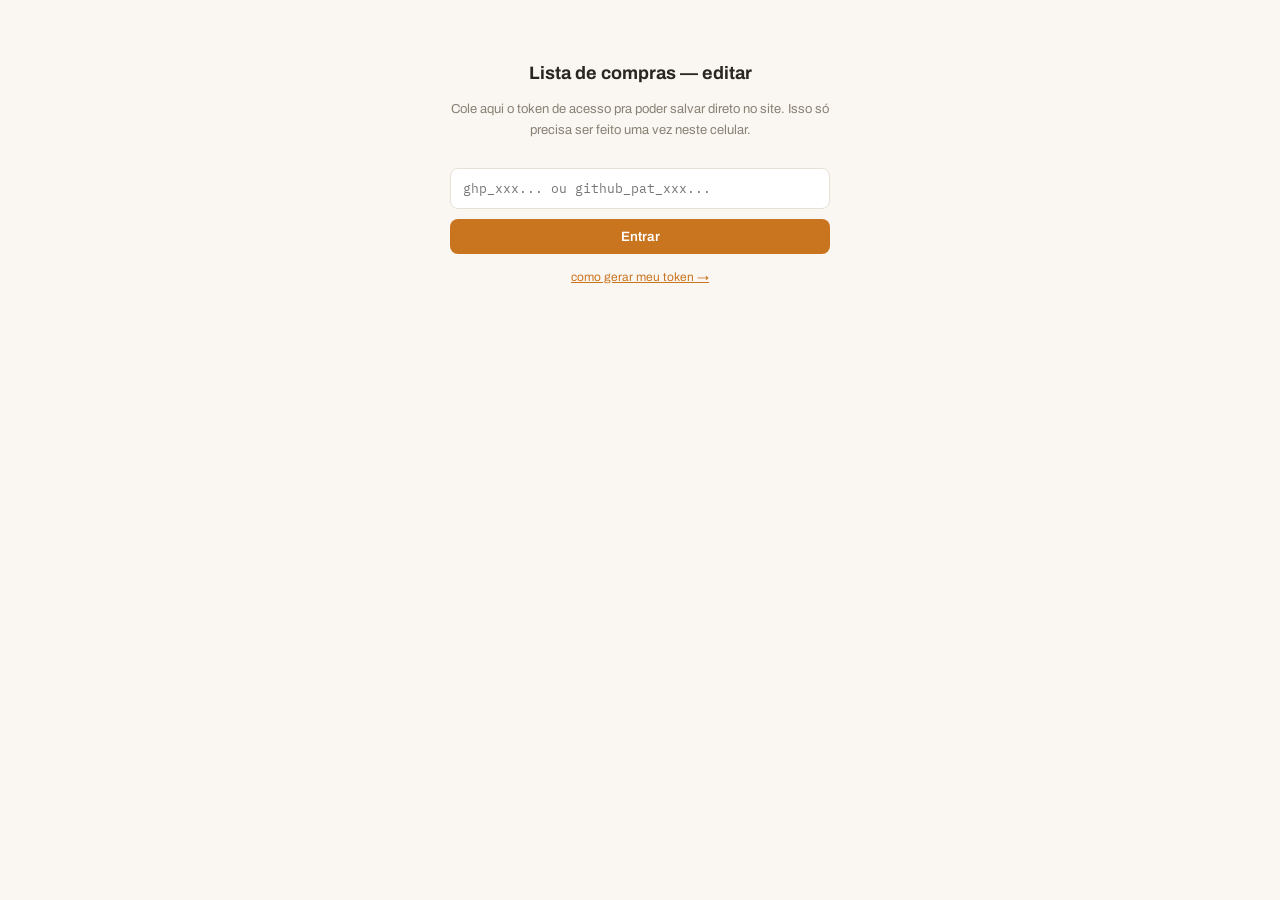
<file: editar.html>
<!DOCTYPE html>
<html lang="pt-BR">
<head>
<meta charset="UTF-8">
<meta name="viewport" content="width=device-width, initial-scale=1.0, maximum-scale=1">
<title>Editar lista — Itanhaém</title>
<link rel="preconnect" href="https://fonts.googleapis.com">
<link href="https://fonts.googleapis.com/css2?family=Archivo:wght@400;500;600;700&family=IBM+Plex+Mono:wght@400;500&display=swap" rel="stylesheet">
<link rel="stylesheet" href="style.css">
<meta name="robots" content="noindex, nofollow">
</head>
<body>

<!-- ====== EDIT CONFIG — Pedro preenche isso antes de publicar ====== -->
<script>
  const CFG = {
    owner: 'enjoythevoid',        // dono do repositório
    repo: '7setembro',            // nome do repositório
    branch: 'main',
    path: 'data/compras.json'
  };
</script>
<!-- =================================================================== -->

<div id="gate" class="gate" style="display:none">
  <h2>Lista de compras — editar</h2>
  <p id="gateMsg">Cole aqui o token de acesso pra poder salvar direto no site. Isso só precisa ser feito uma vez neste celular.</p>
  <input id="tokenInput" type="password" placeholder="ghp_xxx... ou github_pat_xxx...">
  <button class="btn btn-primary" id="tokenSubmit" style="width:100%">Entrar</button>
  <p><a href="https://github.com/settings/tokens?type=beta" target="_blank" rel="noopener">como gerar meu token →</a></p>
</div>

<div id="app" style="display:none">
  <div class="admin-strip">
    <span>✎ modo edição</span>
    <button id="logoutBtn">trocar token</button>
  </div>
  <div style="max-width:640px;margin:0 auto;padding:18px 16px 90px">
    <header style="margin-bottom:16px">
      <div style="font-weight:700;font-size:19px">Lista de compras — Itanhaém</div>
      <div style="font-family:'IBM Plex Mono',monospace;font-size:11.5px;color:var(--text-dim)">04 a 08/09 · toca no campo e escreve direto</div>
    </header>
    <div id="days"></div>
  </div>
</div>

<div class="bar" id="bar" style="display:none">
  <button class="btn btn-secondary" id="clearBtn">Limpar tudo</button>
  <button class="btn btn-primary" id="saveNowBtn">Salvar agora</button>
  <a class="btn-link" href="index.html" target="_blank" rel="noopener">Ver site ↗</a>
</div>
<div class="toast" id="toast"></div>

<script>
  const gate = document.getElementById('gate');
  const app = document.getElementById('app');
  const bar = document.getElementById('bar');
  const toast = document.getElementById('toast');
  const TOKEN_KEY = 'itanhaem-gh-token';

  function showToast(msg, ms){
    toast.textContent = msg;
    toast.classList.add('show');
    clearTimeout(showToast._t);
    showToast._t = setTimeout(()=>toast.classList.remove('show'), ms || 2200);
  }

  function b64EncodeUtf8(str){ return btoa(unescape(encodeURIComponent(str))); }
  function b64DecodeUtf8(str){ return decodeURIComponent(escape(atob(str))); }

  function apiUrl(){ return `https://api.github.com/repos/${CFG.owner}/${CFG.repo}/contents/${CFG.path}`; }

  let token = localStorage.getItem(TOKEN_KEY) || '';
  let currentSha = null;
  let currentData = null;

  async function ghGet(){
    const res = await fetch(apiUrl() + `?ref=${CFG.branch}&t=${Date.now()}`, {
      headers: { Authorization: `Bearer ${token}`, Accept: 'application/vnd.github+json' },
      cache: 'no-store'
    });
    if (!res.ok){
      const body = await res.text().catch(()=> '');
      throw new Error(`GET ${res.status}: ${body.slice(0,200)}`);
    }
    const json = await res.json();
    currentSha = json.sha;
    return JSON.parse(b64DecodeUtf8(json.content.replace(/\n/g,'')));
  }

  async function ghPut(dataObj){
    // re-check sha right before writing to avoid clobbering a newer save
    try{
      const fresh = await fetch(apiUrl() + `?ref=${CFG.branch}&t=${Date.now()}`, {
        headers: { Authorization: `Bearer ${token}` }, cache:'no-store'
      });
      if (fresh.ok){ const j = await fresh.json(); currentSha = j.sha; }
    }catch(e){ /* keep last known sha */ }

    const body = {
      message: 'Atualiza lista de compras — ' + new Date().toLocaleString('pt-BR'),
      content: b64EncodeUtf8(JSON.stringify(dataObj, null, 2)),
      branch: CFG.branch,
      sha: currentSha
    };
    const res = await fetch(apiUrl(), {
      method: 'PUT',
      headers: { Authorization: `Bearer ${token}`, Accept: 'application/vnd.github+json', 'Content-Type': 'application/json' },
      body: JSON.stringify(body)
    });
    if (!res.ok){
      const t = await res.text().catch(()=> '');
      throw new Error(`PUT ${res.status}: ${t.slice(0,200)}`);
    }
    const json = await res.json();
    currentSha = json.content.sha;
  }

  function findMoment(key){
    for (const day of currentData.days){
      for (const m of day.moments){
        if (m.key === key) return m;
      }
    }
    return null;
  }

  // ---------- save orchestration (debounced, serialized) ----------
  let saveChain = Promise.resolve();
  let saveTimer = null;
  let globalTagEls = [];

  function setGlobalStatus(msg, ok){
    globalTagEls.forEach(el => {
      el.textContent = msg;
      el.classList.remove('ok','err');
      if (ok === true) el.classList.add('ok');
      if (ok === false) el.classList.add('err');
      el.classList.add('show');
      clearTimeout(el._t);
      el._t = setTimeout(()=> el.classList.remove('show'), 2000);
    });
  }

  function scheduleSave(){
    clearTimeout(saveTimer);
    saveTimer = setTimeout(runSave, 700);
  }

  function runSave(){
    saveChain = saveChain.then(doSave).catch(err => {
      console.error(err);
      setGlobalStatus('não salvou — verifica a internet', false);
      showToast('Não consegui salvar agora. Vou tentar de novo.', 3000);
    });
    return saveChain;
  }

  async function doSave(){
    document.querySelectorAll('textarea[data-key]').forEach(ta => {
      const m = findMoment(ta.dataset.key);
      if (m) m.text = ta.value;
    });
    currentData.lastUpdated = new Date().toISOString();
    await ghPut(currentData);
    setGlobalStatus('salvo ✓', true);
  }

  // ---------- build UI ----------
  function build(){
    const daysEl = document.getElementById('days');
    daysEl.innerHTML = '';
    currentData.days.forEach(day => {
      const dayDiv = document.createElement('div');
      dayDiv.className = 'day';
      const head = document.createElement('div');
      head.className = 'day-head';
      head.innerHTML = `<span class="d-title">${day.day}</span>${day.meta ? `<span class="d-meta">${day.meta}</span>` : ''}`;
      dayDiv.appendChild(head);

      day.moments.forEach(m => {
        const card = document.createElement('div');
        card.className = 'moment';

        const mHead = document.createElement('div');
        mHead.className = 'm-head';
        mHead.innerHTML = `<span class="m-title">${m.title}</span>${m.tag ? `<span class="badge${m.calm?' calm':''}">${m.tag}</span>` : ''}`;
        card.appendChild(mHead);

        if (m.hints && m.hints.length){
          const hints = document.createElement('div');
          hints.className = 'hints';
          hints.textContent = 'dicas: ' + m.hints.join(' · ');
          card.appendChild(hints);
        }
        if (m.highlight){
          const hl = document.createElement('div');
          hl.className = 'highlight';
          hl.textContent = m.highlight;
          card.appendChild(hl);
        }

        const ta = document.createElement('textarea');
        ta.className = 'edit-box';
        ta.placeholder = 'escreve aqui a lista de verdade...';
        ta.dataset.key = m.key;
        ta.value = m.text || '';
        card.appendChild(ta);

        const tag = document.createElement('div');
        tag.className = 'save-tag';
        tag.textContent = 'salvo ✓';
        card.appendChild(tag);
        globalTagEls.push(tag);

        ta.addEventListener('input', scheduleSave);
        ta.addEventListener('blur', () => { clearTimeout(saveTimer); runSave(); });

        dayDiv.appendChild(card);
      });
      daysEl.appendChild(dayDiv);
    });
  }

  // ---------- boot ----------
  async function boot(){
    if (CFG.owner === 'SEU-USUARIO-GITHUB' || CFG.repo === 'SEU-REPOSITORIO'){
      gate.style.display = 'block';
      document.getElementById('gateMsg').innerHTML =
        '⚠️ Este arquivo (<code>editar.html</code>) ainda não foi configurado. ' +
        'Abre o arquivo, edita <code>CFG.owner</code> e <code>CFG.repo</code> com o dono e o nome do repositório no GitHub, e publica de novo.';
      document.getElementById('tokenInput').style.display = 'none';
      document.getElementById('tokenSubmit').style.display = 'none';
      return;
    }

    if (!token){
      gate.style.display = 'block';
      return;
    }

    try{
      currentData = await ghGet();
      gate.style.display = 'none';
      app.style.display = 'block';
      bar.style.display = 'flex';
      build();
    }catch(e){
      console.error(e);
      gate.style.display = 'block';
      document.getElementById('gateMsg').textContent =
        'O token salvo não funcionou (expirou ou não tem permissão nesse repositório). Cola um novo abaixo.';
      token = '';
      localStorage.removeItem(TOKEN_KEY);
    }
  }

  document.getElementById('tokenSubmit').addEventListener('click', async () => {
    const v = document.getElementById('tokenInput').value.trim();
    if (!v) return;
    token = v;
    localStorage.setItem(TOKEN_KEY, v);
    document.getElementById('gateMsg').textContent = 'Entrando...';
    await boot();
  });

  document.getElementById('logoutBtn').addEventListener('click', () => {
    if (!confirm('Trocar de token? Você vai precisar colar um novo.')) return;
    localStorage.removeItem(TOKEN_KEY);
    location.reload();
  });

  document.getElementById('saveNowBtn').addEventListener('click', () => {
    clearTimeout(saveTimer);
    runSave();
    showToast('Salvando...');
  });

  document.getElementById('clearBtn').addEventListener('click', () => {
    if (!confirm('Apagar tudo que foi escrito?')) return;
    document.querySelectorAll('textarea[data-key]').forEach(ta => ta.value = '');
    runSave();
  });

  window.addEventListener('pagehide', () => { clearTimeout(saveTimer); if (currentData) doSave().catch(()=>{}); });
  document.addEventListener('visibilitychange', () => {
    if (document.visibilityState === 'hidden' && currentData){
      clearTimeout(saveTimer);
      doSave().catch(()=>{});
    }
  });

  boot();
</script>
</body>
</html>
</file>
<file: style.css>
:root{
  --bg:#faf7f2;
  --card:#ffffff;
  --line:#e7e0d4;
  --text:#2a2622;
  --text-dim:#8a8175;
  --hint:#a39a8c;
  --amber:#c9741f;
  --amber-bg:#fbe6cc;
  --amber-bg2:#fdf1e0;
  --teal:#3e7c81;
  --green:#4b8a5e;
  --red:#b23a2e;
  --radius:10px;
  --sidebar-w:220px;
}
*{box-sizing:border-box;}
body{
  margin:0;
  background:var(--bg);
  color:var(--text);
  font-family:'Archivo',sans-serif;
  line-height:1.45;
  -webkit-font-smoothing:antialiased;
}
a{color:var(--amber);}

/* ---------- layout shell ---------- */
.shell{display:flex;min-height:100vh;}

.sidebar{
  width:var(--sidebar-w);
  flex-shrink:0;
  background:#fff;
  border-right:1px solid var(--line);
  padding:22px 14px;
  position:fixed;
  top:0;left:0;bottom:0;
  transform:translateX(-100%);
  transition:transform .25s ease;
  z-index:40;
  overflow-y:auto;
}
.sidebar.open{transform:translateX(0);}
.sidebar h1{
  font-size:16px;
  font-weight:700;
  margin:4px 6px 2px;
  letter-spacing:-0.01em;
}
.sidebar .subtitle{
  font-family:'IBM Plex Mono',monospace;
  font-size:10.5px;
  color:var(--text-dim);
  margin:0 6px 18px;
}
.navlist{list-style:none;margin:0;padding:0;}
.navlist li + li{margin-top:2px;}
.navlist button{
  width:100%;
  text-align:left;
  background:none;
  border:none;
  font-family:'Archivo',sans-serif;
  font-size:14px;
  font-weight:500;
  color:var(--text);
  padding:10px 10px;
  border-radius:8px;
  cursor:pointer;
  display:flex;
  align-items:center;
  gap:9px;
}
.navlist button .dot{width:6px;height:6px;border-radius:50%;background:var(--line);flex-shrink:0;}
.navlist button:hover{background:var(--amber-bg2);}
.navlist button.active{background:var(--amber-bg);color:#7a3f0a;font-weight:700;}
.navlist button.active .dot{background:var(--amber);}

.overlay{
  position:fixed;inset:0;
  background:rgba(20,16,10,.35);
  z-index:30;
  display:none;
}
.overlay.show{display:block;}

.topbar{
  position:sticky;top:0;
  background:rgba(250,247,242,.92);
  backdrop-filter:blur(6px);
  border-bottom:1px solid var(--line);
  padding:12px 16px;
  display:flex;
  align-items:center;
  gap:12px;
  z-index:20;
}
.menu-btn{
  background:#fff;
  border:1px solid var(--line);
  border-radius:8px;
  width:38px;height:38px;
  display:flex;align-items:center;justify-content:center;
  cursor:pointer;
  flex-shrink:0;
}
.menu-btn span, .menu-btn span::before, .menu-btn span::after{
  content:'';display:block;width:16px;height:2px;background:var(--text);position:relative;
}
.menu-btn span::before{position:absolute;top:-5px;}
.menu-btn span::after{position:absolute;top:5px;}
.topbar .t-title{font-weight:700;font-size:14.5px;}
.topbar .t-sub{font-family:'IBM Plex Mono',monospace;font-size:10.5px;color:var(--text-dim);}

.main{flex:1;min-width:0;}
.content{max-width:680px;margin:0 auto;padding:20px 16px 60px;}

.page{display:none;}
.page.active{display:block;}

@media(max-width:879px){
  .shell{flex-direction:column;}
  .sidebar{
    position:sticky;
    top:0;left:auto;bottom:auto;
    transform:none;
    width:100%;
    height:auto;
    border-right:none;
    border-bottom:1px solid var(--line);
    padding:8px 10px;
    z-index:41;
    overflow-y:visible;
  }
  .sidebar h1,.sidebar .subtitle{display:none;}
  .navlist{
    display:flex;
    flex-direction:row;
    flex-wrap:wrap;
    gap:6px;
    justify-content:center;
  }
  .navlist li{flex-shrink:0;}
  .navlist li+li{margin-top:0;}
  .navlist button{width:auto;white-space:nowrap;padding:8px 11px;font-size:12.5px;}
  .navlist button .dot{display:none;}
  .menu-btn{display:none;}
  .overlay{display:none !important;}
  .topbar{position:static;}
}

@media(min-width:880px){
  .sidebar{position:sticky;transform:none;}
  .menu-btn{display:none;}
  .overlay{display:none !important;}
  .content{padding:28px 30px 60px;}
}

/* ---------- shared components ---------- */
h2.section-title{
  font-size:19px;
  font-weight:700;
  margin:0 0 4px;
}
.section-sub{
  font-family:'IBM Plex Mono',monospace;
  font-size:11.5px;
  color:var(--text-dim);
  margin-bottom:18px;
}

.card{
  background:var(--card);
  border:1px solid var(--line);
  border-radius:var(--radius);
  padding:16px 16px 17px;
  margin-bottom:14px;
  box-shadow:0 1px 2px rgba(0,0,0,.02);
}
.card h3{margin:0 0 8px;font-size:15px;font-weight:700;}

.info-grid{
  display:grid;
  grid-template-columns:1fr 1fr;
  gap:1px;
  background:var(--line);
  border:1px solid var(--line);
  border-radius:8px;
  overflow:hidden;
  margin-bottom:14px;
}
.info-cell{background:#fff;padding:10px 12px;}
.info-cell .lbl{font-family:'IBM Plex Mono',monospace;font-size:9.5px;text-transform:uppercase;letter-spacing:.08em;color:var(--text-dim);margin-bottom:3px;}
.info-cell .val{font-size:14px;font-weight:600;}
.info-cell .val.accent{color:var(--amber);font-family:'IBM Plex Mono',monospace;}

.badge{
  display:inline-block;
  font-family:'IBM Plex Mono',monospace;
  font-size:10.5px;
  padding:1.5px 7px;
  border-radius:4px;
  background:var(--amber-bg);
  color:var(--amber);
}
.badge.calm{background:#e2ede2;color:var(--green);}

img.photo{
  width:100%;
  border-radius:10px;
  display:block;
  margin-bottom:12px;
  border:1px solid var(--line);
}
img.photo.hero-short{
  height:auto;
  max-height:380px;
  width:auto;
  max-width:100%;
  margin-left:auto;
  margin-right:auto;
  object-fit:contain;
  background:#111;
}
.photo-caption{
  font-family:'IBM Plex Mono',monospace;
  font-size:10.5px;
  color:var(--text-dim);
  margin:-6px 0 14px;
}

.gallery{
  display:grid;
  grid-template-columns:repeat(3,1fr);
  gap:6px;
  margin-bottom:16px;
}
.gallery .g-item{
  position:relative;
  aspect-ratio:1/1;
  border-radius:8px;
  overflow:hidden;
  border:1px solid var(--line);
  background:#eee;
}
.gallery .g-item img{
  width:100%;height:100%;
  object-fit:cover;
  display:block;
}
.gallery .g-item .g-cap{
  position:absolute;left:0;right:0;bottom:0;
  background:linear-gradient(transparent, rgba(0,0,0,.55));
  color:#fff;
  font-size:9px;
  font-family:'IBM Plex Mono',monospace;
  padding:10px 5px 4px;
}
@media(min-width:500px){
  .gallery{grid-template-columns:repeat(4,1fr);}
}

/* ---------- preferências form ---------- */
.pref-field{margin-bottom:14px;}
.pref-field label{
  display:block;
  font-size:12.5px;
  font-weight:600;
  margin-bottom:5px;
}
.pref-field input[type=text],
.pref-field textarea{
  width:100%;
  border:1px solid var(--line);
  border-radius:8px;
  padding:10px 11px;
  font-family:'Archivo',sans-serif;
  font-size:16px;
  color:var(--text);
  background:#fffdfa;
}
.pref-field textarea{min-height:64px;resize:vertical;line-height:1.4;}
.pref-field input:focus, .pref-field textarea:focus{outline:none;border-color:var(--amber);background:#fff;}

/* route timeline */
.route{position:relative;margin-left:6px;padding-left:22px;border-left:1px dashed var(--line);}

.leaflet-map{
  width:100%;
  height:300px;
  border-radius:8px;
  overflow:hidden;
  border:1px solid var(--line);
  background:#eaeaea;
  margin-bottom:6px;
}
.map-attrib{
  font-family:'IBM Plex Mono',monospace;
  font-size:9.5px;
  color:var(--text-dim);
  margin-bottom:8px;
}
.map-open-link{
  display:inline-block;
  font-size:12.5px;
  font-weight:600;
  color:var(--amber);
  text-decoration:none;
}
.stop{position:relative;padding-bottom:20px;}
.stop:last-child{padding-bottom:2px;}
.stop::before{
  content:'';position:absolute;left:-27px;top:3px;
  width:8px;height:8px;border-radius:50%;
  background:#fff;border:2px solid var(--amber);
}
.stop.final::before{background:var(--amber);}
.stop-name{font-weight:600;font-size:14px;}
.stop-detail{font-family:'IBM Plex Mono',monospace;font-size:11.5px;color:var(--text-dim);}
.stop-leg{font-family:'IBM Plex Mono',monospace;font-size:10.5px;color:var(--text-dim);margin-top:4px;}
.stop-leg b{color:var(--teal);}

.callout{
  background:var(--amber-bg2);
  border-left:3px solid var(--amber);
  border-radius:8px;
  padding:12px 14px;
  font-size:13px;
  color:#5c4326;
  margin:14px 0;
}
.callout.teal{background:#e7f1f1;border-left-color:var(--teal);color:#274a4d;}

/* budget table */
.budget-row{display:flex;justify-content:space-between;align-items:baseline;gap:10px;padding:10px 0;border-top:1px solid var(--line);}
.budget-row:first-child{border-top:none;}
.budget-label{font-size:13.5px;flex:1;min-width:0;}
.budget-label small{display:block;color:var(--text-dim);font-family:'IBM Plex Mono',monospace;font-size:10.5px;margin-top:2px;}
.budget-value{font-family:'IBM Plex Mono',monospace;font-size:14px;white-space:nowrap;flex-shrink:0;}
.budget-row.total{border-top:1px solid var(--amber);margin-top:4px;padding-top:14px;}
.budget-row.total .budget-label{font-weight:700;font-size:15px;}
.budget-row.total .budget-value{font-size:19px;color:var(--amber);font-weight:700;}
.per-person{text-align:right;font-family:'IBM Plex Mono',monospace;font-size:11.5px;color:var(--text-dim);}
.per-person-cards{display:grid;grid-template-columns:repeat(2,1fr);gap:8px;margin-top:12px;}
.pp-card{background:var(--amber-bg2);border-radius:8px;padding:10px 12px;text-align:center;}
.pp-card .name{font-size:12px;font-weight:600;}
.pp-card .amt{font-family:'IBM Plex Mono',monospace;font-size:15px;color:var(--amber);font-weight:700;margin-top:2px;}

/* day / moment blocks (compras view) */
.day{margin-bottom:22px;}
.day-head{background:var(--amber-bg2);border-radius:8px;padding:8px 12px;margin-bottom:10px;display:flex;align-items:baseline;gap:8px;}
.day-head .d-title{font-weight:700;font-size:14px;}
.day-head .d-meta{font-size:11px;color:var(--text-dim);font-style:italic;}
.moment{background:var(--card);border:1px solid var(--line);border-radius:var(--radius);padding:12px 14px 13px;margin-bottom:10px;color-scheme:light;forced-color-adjust:none;}
.m-head{display:flex;align-items:baseline;gap:8px;flex-wrap:wrap;margin-bottom:3px;}
.m-title{font-weight:700;font-size:14px;}
.hints{font-size:11px;color:var(--hint);font-style:italic;margin-bottom:7px;line-height:1.45;}
.highlight{display:inline-block;background:var(--amber-bg);color:#7a3f0a;font-weight:700;font-size:11.5px;padding:3px 8px;border-radius:6px;margin-bottom:7px;}
.written{
  background-color:#ffffff;
  background-image:linear-gradient(#ffffff,#ffffff);
  border:2px solid #b0a488;
  border-radius:7px;
  padding:10px 11px;
  font-size:16px;
  font-weight:600;
  color:#000000;
  white-space:pre-wrap;
  min-height:20px;
  color-scheme:light;
  forced-color-adjust:none;
}
.written.empty{color:#000000;font-style:italic;font-size:16px;font-weight:600;}
.updated-tag{font-family:'IBM Plex Mono',monospace;font-size:10px;color:var(--text-dim);text-align:right;margin-top:10px;}

/* ---------- editar.html specific ---------- */
.gate{max-width:420px;margin:60px auto;padding:0 20px;text-align:center;}
.gate h2{font-size:18px;margin-bottom:6px;}
.gate p{font-size:13px;color:var(--text-dim);line-height:1.6;}
.gate input{
  width:100%;
  font-family:'IBM Plex Mono',monospace;
  font-size:13px;
  padding:11px 12px;
  border:1px solid var(--line);
  border-radius:8px;
  margin:14px 0 10px;
}
.gate a{font-size:12px;}

textarea.edit-box{
  width:100%;min-height:64px;
  border:2px solid #b0a488;border-radius:7px;
  padding:9px 10px;
  font-family:'Archivo',sans-serif;font-size:16px;color:#000000;font-weight:500;
  background-color:#ffffff;
  background-image:linear-gradient(#ffffff,#ffffff);
  resize:vertical;line-height:1.4;
  color-scheme:light;
  forced-color-adjust:none;
}
textarea.edit-box:focus{outline:none;border-color:var(--amber);background-color:#fff;}
textarea.edit-box::placeholder{color:#8a8175;font-weight:400;}
.save-tag{font-family:'IBM Plex Mono',monospace;font-size:9.5px;color:var(--text-dim);text-align:right;margin-top:4px;height:12px;opacity:0;transition:opacity .3s;}
.save-tag.show{opacity:1;}
.save-tag.ok{color:var(--green);}
.save-tag.err{color:var(--red);}

.bar{
  position:fixed;bottom:0;left:0;right:0;
  background:rgba(250,247,242,.96);
  backdrop-filter:blur(6px);
  border-top:1px solid var(--line);
  padding:10px 16px calc(10px + env(safe-area-inset-bottom));
  display:flex;gap:10px;justify-content:center;
  z-index:35;
}
.btn{font-family:'Archivo',sans-serif;font-weight:600;font-size:13.5px;padding:10px 16px;border-radius:8px;border:none;cursor:pointer;}
.btn-primary{background:var(--amber);color:#fff;}
.btn-secondary{background:#fff;color:var(--text);border:1px solid var(--line);}
.btn-link{
  background:none;border:none;
  color:var(--amber);
  font-family:'Archivo',sans-serif;font-weight:600;font-size:13.5px;
  text-decoration:none;
  display:flex;align-items:center;
  padding:10px 6px;
}
.btn:disabled{opacity:.5;cursor:default;}

.toast{
  position:fixed;bottom:64px;left:50%;
  transform:translateX(-50%) translateY(10px);
  background:var(--text);color:#fff;font-size:12.5px;
  padding:8px 16px;border-radius:20px;
  opacity:0;pointer-events:none;
  transition:opacity .25s, transform .25s;
  z-index:50;white-space:nowrap;
}
.toast.show{opacity:1;transform:translateX(-50%) translateY(0);}

.admin-strip{
  background:#2a2622;color:#fff;
  font-family:'IBM Plex Mono',monospace;
  font-size:11px;
  padding:7px 16px;
  display:flex;justify-content:space-between;align-items:center;
}
.admin-strip button{background:none;border:none;color:#e0d9cc;font-family:inherit;font-size:11px;cursor:pointer;text-decoration:underline;}
</file>
